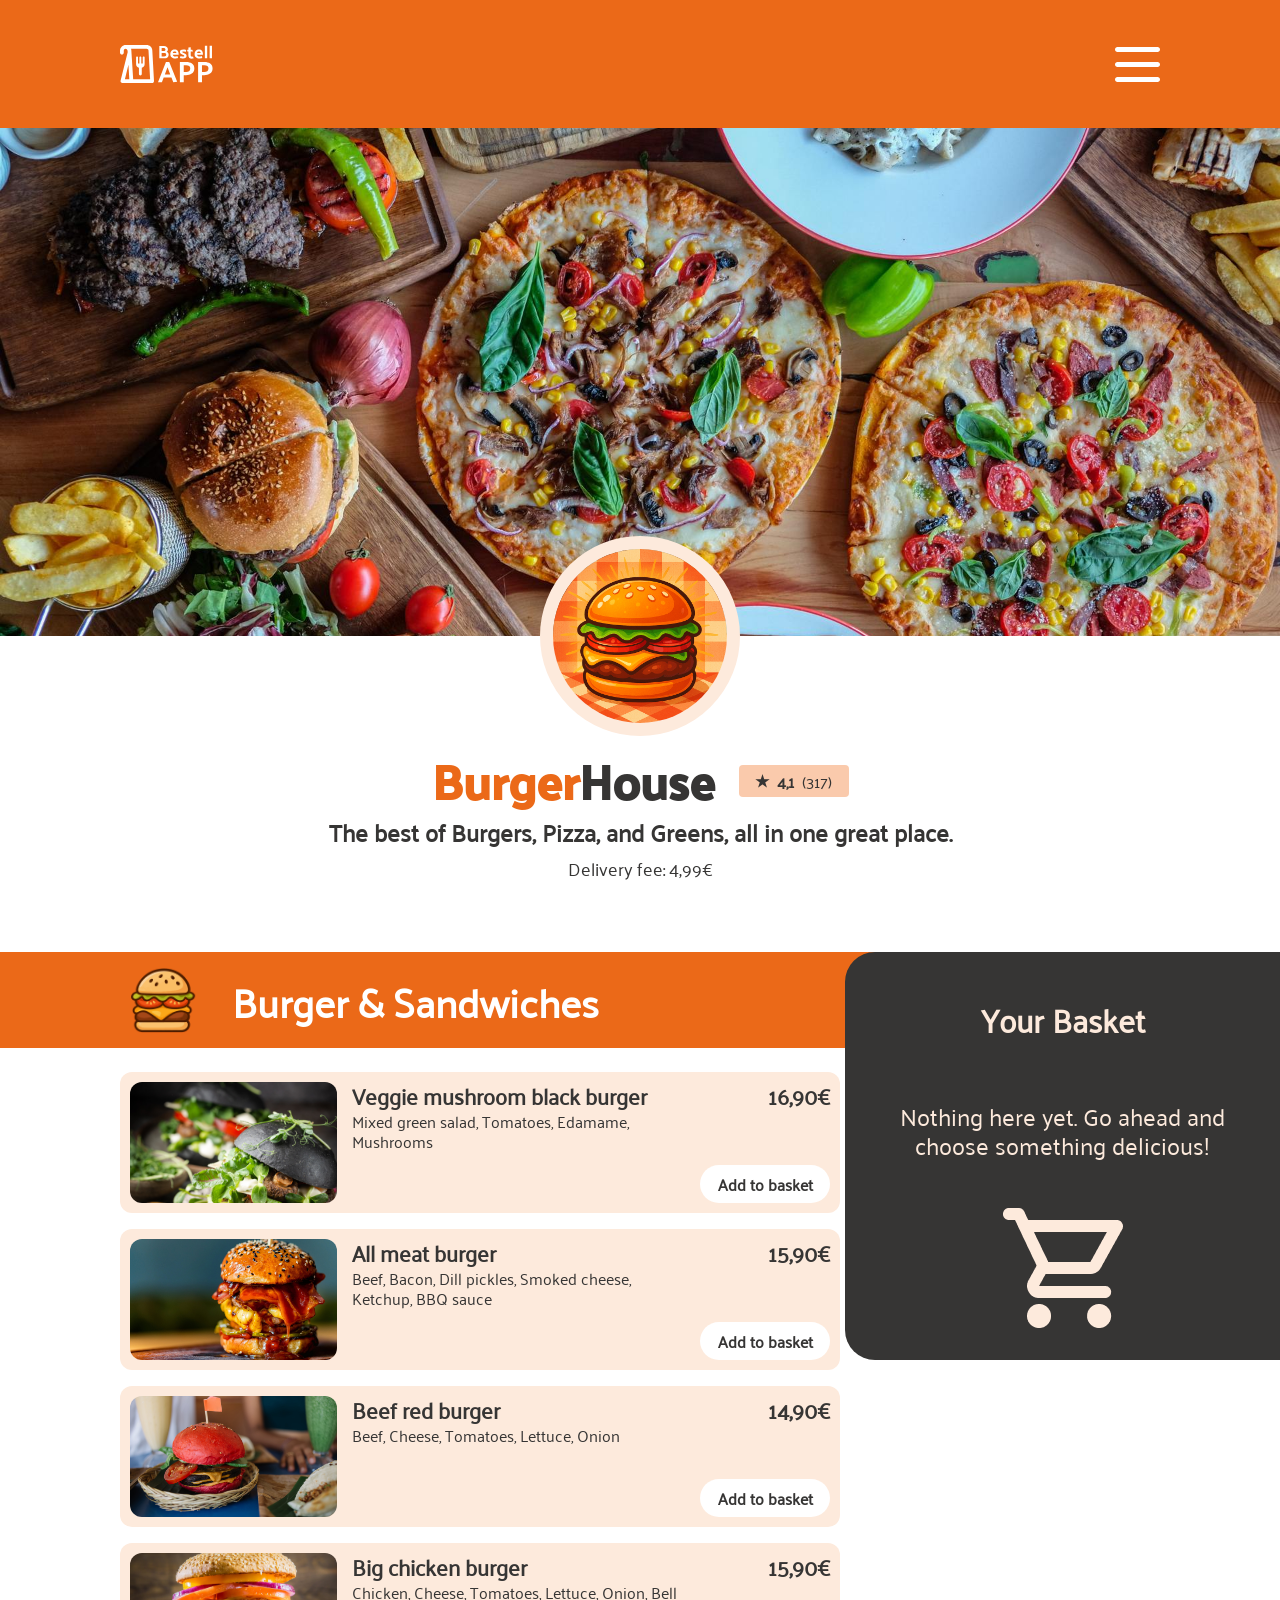
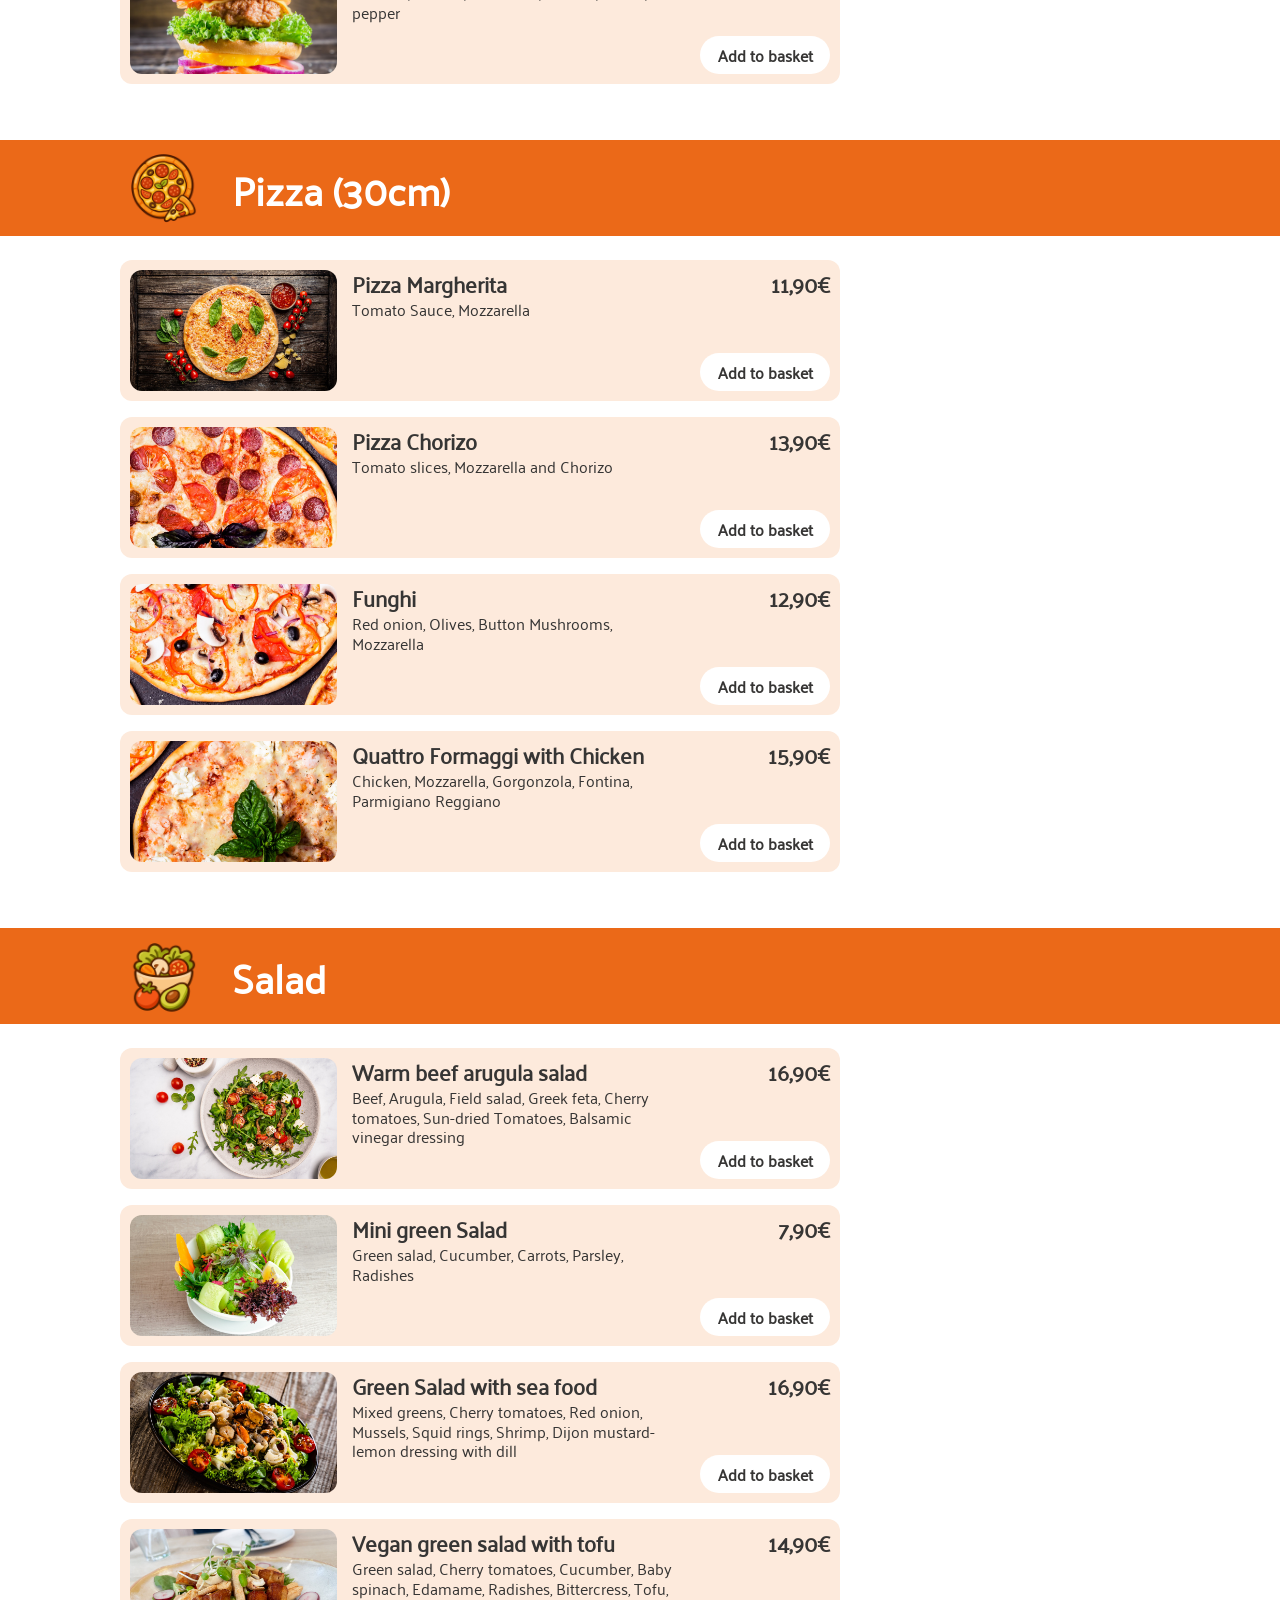
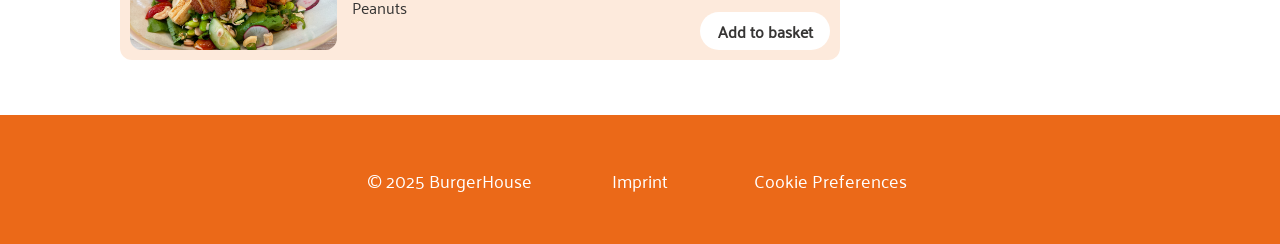
<file: index.html>
<!DOCTYPE html>
<html lang="en">

<head>
    <meta charset="UTF-8">
    <meta name="viewport" content="width=device-width, initial-scale=1.0">
    <title>BestellApp</title>

    <!-- GENERAL STYLES -->
    <link rel="stylesheet" href="./style.css">

    <!-- COMPONENT STYLES -->
    <link rel="stylesheet" href="./styles/header.css">
    <link rel="stylesheet" href="./styles/restaurant.css">
    <link rel="stylesheet" href="./styles/menu.css">
    <link rel="stylesheet" href="./styles/basket.css">
    <link rel="stylesheet" href="./styles/footer.css">
    <link rel="stylesheet" href="./styles/order-dialog.css">

    <!-- UTILITY STYLES -->
    <link rel="stylesheet" href="./styles/utilities.css">

    <!-- RESPONSIVE DESIGN -->
    <link rel="stylesheet" href="./styles/responsive.css">

    <link rel="shortcut icon" href="./assets/icons/Logo 02.svg" type="image/svg">

    <!--SCRIPTS-->
    <script src="./scripts/basket.js" defer></script>
    <script src="./scripts/db.js" defer></script>
    <script src="./scripts/mobile-basket.js" defer></script>
    <script src="./scripts/order-dialog.js" defer></script>
    <script src="./scripts/storage.js" defer></script>
    <script src="./scripts/template.js" defer></script>
    <script src="./script.js" defer></script>
</head>

<body>
    <div id="top" class="page-container">

        <!-- HEADER -->
        <header class="site-header">
            <div class="header-content">

                <img class="header-logo" src="./assets/icons/Logo 02.svg" alt="BestellApp Logo">


                <!-- HAMBURGER-MENÜ -->
                <details class="menu-dropdown">

                    <summary aria-label="Open meal categories">
                        <img class="menu-icon" src="./assets/icons/dehaze.svg" alt="">
                    </summary>


                    <!-- KATEGORIE-NAVIGATION -->
                    <nav class="category-nav" aria-label="Meal categories">

                        <a href="#burger-category">
                            <img src="./assets/img/burger_picture.png" alt="">
                            Burger & Sandwiches
                        </a>

                        <a href="#pizza-category">
                            <img src="./assets/img/pizza_picture.png" alt="">
                            Pizza (30cm)
                        </a>

                        <a href="#salad-category">
                            <img src="./assets/img/salat_picture.png" alt="">
                            Salad
                        </a>

                    </nav>


                </details>


            </div>
            <!-- KATEGORIE-NAVIGATION FÜR GRÖSSERE MOBILE-ANSICHTEN -->

            <nav class="category-nav" aria-label="Meal categories">

                <a href="#burger-category">
                    <img src="./assets/img/burger_picture.png" alt="">
                    Burger & Sandwiches
                </a>

                <a href="#pizza-category">
                    <img src="./assets/img/pizza_picture.png" alt="">
                    Pizza (30cm)
                </a>

                <a href="#salad-category">
                    <img src="./assets/img/salat_picture.png" alt="">
                    Salad
                </a>

            </nav>
        </header>
        <main>
            <!-- HERO SECTION -->
            <section class="restaurant-hero" aria-labelledby="restaurant-name">

                <div class="hero-image"></div>

                <div class="restaurant-info">

                    <img class="restaurant-logo" src="./assets/img/burger_hero.png" alt="BurgerHouse Logo">

                    <div class="restaurant-heading">

                        <h1 id="restaurant-name">
                            <span>Burger</span>House
                        </h1>

                        <div class="restaurant-rating" aria-label="Rating: 4.1 out of 5 stars, based on 317 reviews">

                            <span aria-hidden="true">★</span>
                            <span>4,1</span>
                            <span class="rating-count">(317)</span>

                        </div>
                    </div>

                    <p class="restaurant-description">
                        The best of Burgers, Pizza, and Greens, all in one great place.
                    </p>

                    <!-- LIEFERINFORMATIONEN -->
                    <p class="restaurant-delivery">
                        Delivery fee: 4,99€
                    </p>

                </div>

            </section>

            <!-- SPEISEKARTE UND WARENKORB -->
            <div class="menu-and-basket">

                <!-- SPEISEKARTE -->
                <section class="menu-section" aria-label="Our menu">
                    <!-- BURGER & SANDWICHES -->
                    <section class="meal-category" id="burger-category" aria-labelledby="burger-heading">

                        <div class="meal-category-heading">
                            <div class="meal-category-heading-content">
                                <img src="./assets/img/burger_picture.png" alt="">
                                <h2 id="burger-heading">Burger & Sandwiches</h2>
                            </div>
                        </div>

                        <div id="burger-list" class="meal-list">

                        </div>

                    </section>

                    <!-- PIZZA -->
                    <section class="meal-category" id="pizza-category" aria-labelledby="pizza-heading">

                        <div class="meal-category-heading">
                            <div class="meal-category-heading-content">
                                <img src="./assets/img/pizza_picture.png" alt="">
                                <h2 id="pizza-heading">Pizza (30cm)</h2>
                            </div>
                        </div>

                        <div id="pizza-list" class="meal-list">

                        </div>
                    </section>

                    <!-- SALAD -->
                    <section class="meal-category" id="salad-category" aria-labelledby="salad-heading">
                        <div class="meal-category-heading">
                            <div class="meal-category-heading-content">
                                <img src="./assets/img/salat_picture.png" alt="">
                                <h2 id="salad-heading">Salad</h2>
                            </div>
                        </div>

                        <div id="salad-list" class="meal-list">

                        </div>
                    </section>

                </section>

                <!-- STICKY WARENKORB -->
                <aside class="basket-wrapper" aria-labelledby="basket-heading">

                    <div class="basket">

                        <h2 id="basket-heading">Your Basket</h2>

                        <div class="basket-empty">
                            <p>
                                Nothing here yet.
                                Go ahead and choose something delicious!
                            </p>

                            <img src="./assets/img/shopping_cart.png" alt="Image of the Shopping-Cart"
                                class="basket-empty-icon">
                        </div>

                        <div class="basket-content d_none">

                            <div class="basket-items">

                            </div>

                            <div class="basket-summary">

                                <div class="summary-row">
                                    <span>Subtotal</span>
                                    <span id="basket-subtotal">0,00€</span>
                                </div>

                                <div class="summary-row">
                                    <span>Delivery fee</span>
                                    <span>4,99€</span>
                                </div>

                                <div class="summary-divider"></div>

                                <div class="summary-row total-row">
                                    <span>Total</span>
                                    <span id="basket-total">0,00€</span>
                                </div>

                                <button id="basket-buy-btn" class="buy-now-btn" type="button">
                                    Buy now
                                </button>

                            </div>

                        </div>

                    </div>
                </aside>
            </div>

        </main>

        <!-- FOOTER -->
        <footer>
            <div class="footer-content">
                <p>© 2025 BurgerHouse</p>

                <a href="./imprint.html">Imprint</a>

                <button type="button">
                    Cookie Preferences
                </button>
            </div>
        </footer>

        <!-- BESTELLBESTÄTIGUNG -->
        <dialog id="order-dialog" class="order-dialog" aria-labelledby="order-dialog-heading"
            aria-describedby="order-dialog-description">

            <!-- Dialog schließen -->
            <button id="order-dialog-close-id" class="order-dialog-close" type="button"
                aria-label="Close order confirmation">
                ×
            </button>

            <!-- Bestätigungsinhalt -->
            <div class="order-dialog-content">

                <img src="./assets/icons/delivery_car.png" alt="" class="order-dialog-icon">

                <div class="order-dialog-text">
                    <h2 id="order-dialog-heading">Order confirmed!</h2>
                    <p id="order-dialog-description">Your food is on the way!</p>
                </div>

            </div>

        </dialog>

    </div>

    <!-- MOBILE NAVIGATION -->
    <nav class="mobile-nav" aria-label="Mobile navigation">

        <!-- HOME -->
        <a href="#top" class="mobile-nav-item" aria-label="Back to top">
            <img src="./assets/icons/home.svg" alt="">
        </a>

        <span class="mobile-nav-item" aria-hidden="true">
            <img src="./assets/icons/person.svg" alt="">
        </span>

        <span class="mobile-nav-item" aria-hidden="true">
            <img src="./assets/icons/takeout_dining_2.svg" alt="">
        </span>

        <!-- BASKET -->
        <button id="mobile-basket-button" class="mobile-nav-item" type="button" aria-label="Open basket"
            aria-haspopup="dialog" aria-controls="mobile-basket-dialog">

            <img src="./assets/img/shopping_cart.png" alt="">

            <span id="mobile-basket-count" class="mobile-basket-count d_none" aria-hidden="true">0</span>
        </button>

    </nav>

    <!-- MOBILE BASKET DIALOG -->
    <dialog id="mobile-basket-dialog" class="mobile-basket-dialog" aria-labelledby="basket-heading">

        <button id="mobile-basket-close" class="mobile-basket-close" type="button" aria-label="Close basket">
            ×
        </button>

    </dialog>

</body>

</html>
</file>
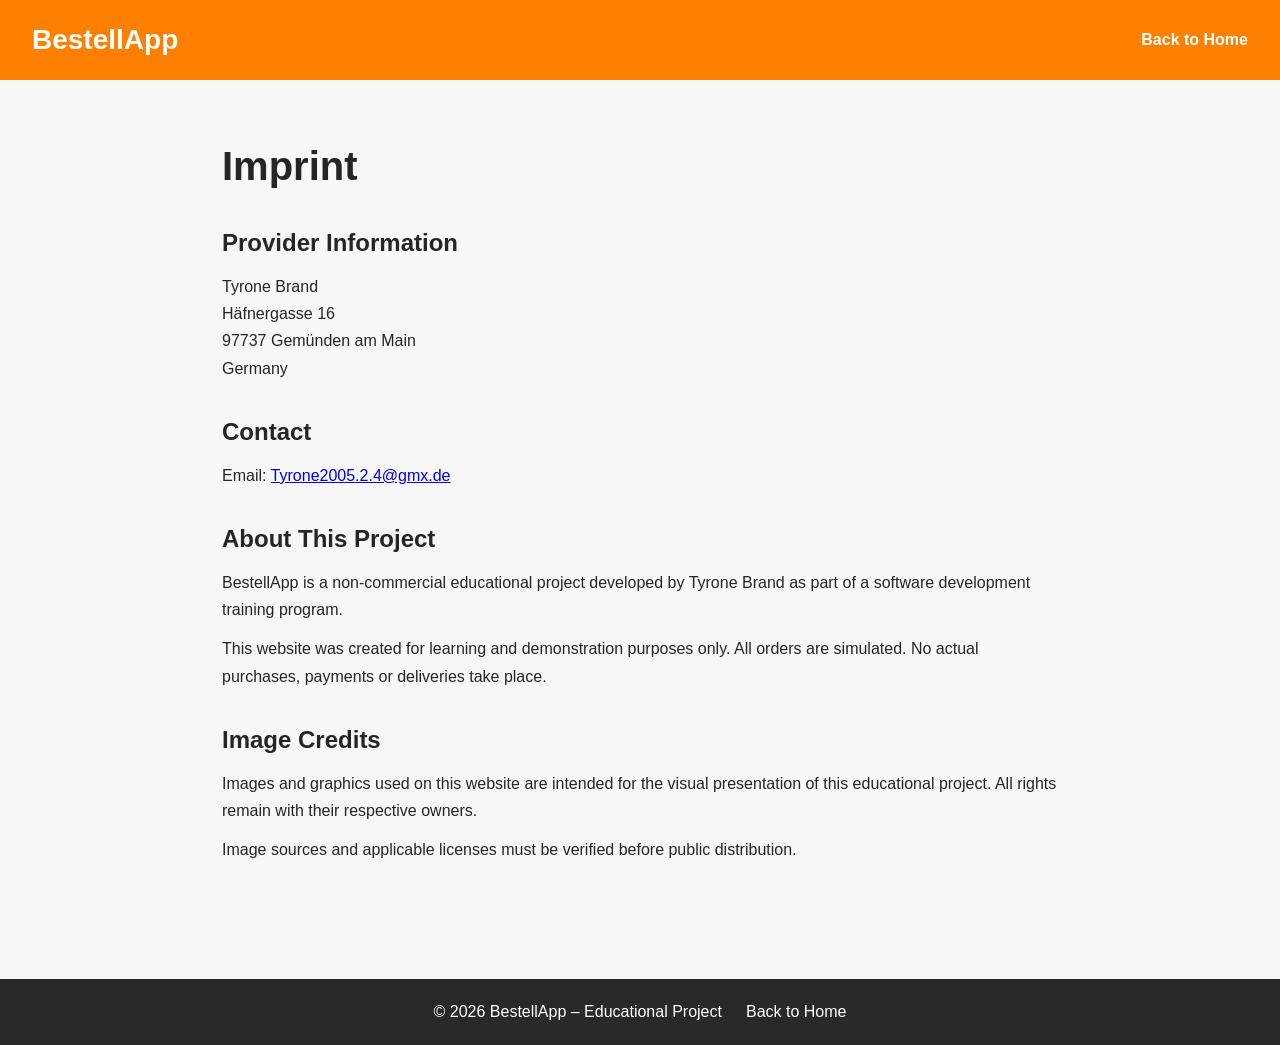
<file: imprint.html>
<!DOCTYPE html>
<html lang="en">

<head>
    <meta charset="UTF-8">
    <meta name="viewport" content="width=device-width, initial-scale=1.0">
    <meta name="description" content="Legal notice and contact information for BestellApp.">
    <title>Imprint | BestellApp</title>
    <link rel="stylesheet" href="./styles/imprint.css">
</head>

<body class="imprint-page">
    <header class="imprint-header">
        <div class="imprint-header-content">
            <a href="./index.html" class="imprint-logo">BestellApp</a>

            <a href="./index.html" class="imprint-back-link">
                Back to Home
            </a>
        </div>
    </header>

    <main class="imprint-main">
        <h1>Imprint</h1>

        <section class="imprint-section">
            <h2>Provider Information</h2>

            <address>
                Tyrone Brand<br>
                Häfnergasse 16<br>
                97737 Gemünden am Main<br>
                Germany
            </address>
        </section>

        <section class="imprint-section">
            <h2>Contact</h2>

            <p>
                Email:
                <a href="mailto:Tyrone2005.2.4@gmx.de">
                    Tyrone2005.2.4@gmx.de
                </a>
            </p>
        </section>

        <section class="imprint-section">
            <h2>About This Project</h2>

            <p>
                BestellApp is a non-commercial educational project
                developed by Tyrone Brand as part of a software
                development training program.
            </p>

            <p>
                This website was created for learning and demonstration
                purposes only. All orders are simulated.
                No actual purchases, payments or deliveries take place.
            </p>
        </section>

        <section class="imprint-section">
            <h2>Image Credits</h2>

            <p>
                Images and graphics used on this website are intended
                for the visual presentation of this educational project.
                All rights remain with their respective owners.
            </p>

            <p>
                Image sources and applicable licenses must be verified
                before public distribution.
            </p>
        </section>
    </main>

    <footer class="imprint-footer">
        <p>© 2026 BestellApp – Educational Project</p>

        <a href="./index.html">
            Back to Home
        </a>
    </footer>
</body>

</html>
</file>
<file: style.css>
/* Palanquin Regular */
@font-face {
    font-display: swap;
    font-family: 'Palanquin';
    font-style: normal;
    font-weight: 400;
    src: url('./assets/fonts/palanquin-v17-latin-regular.woff2') format('woff2');
}

/* Palanquin Dark Regular */
@font-face {
    font-display: swap;
    font-family: 'Palanquin Dark';
    font-style: normal;
    font-weight: 400;
    src: url('./assets/fonts/palanquin-dark-v17-latin-regular.woff2') format('woff2');
}


/* GLOBALE FARBVARIABLEN */

:root {
    --primary-color: rgb(235, 105, 24);
    --text-primary: rgb(54, 53, 52);
    --text-secondary: rgb(255, 255, 255);
    --background-color: rgb(255, 255, 255);
    --rating-background: rgb(250, 202, 172);
    --logo-border: rgb(253, 234, 220);
}

/* GLOBALE EINSTELLUNGEN */

* {
    box-sizing: border-box;
    margin: 0;
    scroll-behavior: smooth;
}

body {
    min-height: 100dvh;
    background-color: var(--background-color);
    color: var(--text-primary);
    font-family: 'Palanquin', sans-serif;
    padding-top: 128px;
}

/* ALLGEMEINE CONTENTBEGRENZUNG */

.page-container {
    width: 100%;
    max-width: 1440px;
    margin: 0 auto;
}

/* GEMEINSAMES FLEXBOX-LAYOUT */

.menu-and-basket {
    display: flex;
    align-items: stretch;
}

button,
input,
select,
textarea {
    font-family: inherit;
}
</file>
<file: styles/header.css>
/* FIXED HEADER */

.site-header {
    position: fixed;
    top: 0;
    left: 0;
    z-index: 1000;

    width: 100%;
    height: 128px;

    background-color: var(--primary-color);
}

.header-content {
    position: relative;

    width: 100%;
    max-width: 1440px;
    margin: 0 auto;

    height: 100%;
    display: flex;
    justify-content: space-between;
    align-items: center;
    padding: 0 120px;
}

.header-logo {
    width: 93px;
    height: 38px;
    object-fit: contain;
}

.menu-icon {
    width: 45px;
    height: 35px;
    object-fit: contain;
}


/* HAMBURGER-MENÜ */

.menu-dropdown {
    position: relative;
}

/* ANKLICKBARER HAMBURGER-BEREICH */

.menu-dropdown summary {
    display: flex;
    align-items: center;

    list-style: none;
    cursor: pointer;
}

/* STANDARD-PFEIL VON DETAILS ENTFERNEN */

.menu-dropdown summary::-webkit-details-marker {
    display: none;
}


/* KATEGORIE-NAVIGATION HORIZONTAL IM HEADER */

.category-nav {
    position: absolute;
    top: 50%;
    right: calc(100% + 24px);
    transform: translateY(-50%);

    width: max-content;
    padding: 0;

    display: flex;
    flex-direction: row;
    align-items: center;
    gap: 12px;

    background-color: transparent;
}

/* LINKS MIT KATEGORIE-ICONS */

.category-nav a {
    display: flex;
    align-items: center;
    gap: 8px;

    padding: 10px;

    color: var(--text-secondary);
    font-size: 18px;
    font-weight: 600;
    text-decoration: none;
    white-space: nowrap;

    border-radius: 8px;
}

/* KATEGORIE-ICONS */

.category-nav img {
    width: 32px;
    height: 32px;
    object-fit: contain;
    flex-shrink: 0;
}

/* HOVER-EFFEKT */

.category-nav a:hover {
    background-color: rgba(255, 255, 255, 0.15);
}

/* FOKUS FÜR DIE TASTATURBEDIENUNG */

.menu-dropdown summary:focus-visible,
.category-nav a:focus-visible {
    outline: 2px solid white;
    outline-offset: 3px;
}
</file>
<file: styles/restaurant.css>
/* HERO SECTION */

.restaurant-hero {
    width: 100%;
    background-color: var(--background-color);
}

.hero-image {
    width: 100%;
    height: 508px;

    background-image: url("../assets/img/hero.jpg");

    background-repeat: no-repeat;

    background-position: center;

    background-size: cover;
}

/* RESTAURANT INFORMATIONEN */

.restaurant-info {
    display: flex;
    flex-direction: column;
    align-items: center;
    padding: 0 20px 72px;
}

.restaurant-logo {
    width: 200px;
    height: 200px;

    border: 13px solid var(--logo-border);
    border-radius: 50%;
    object-fit: cover;

    margin-top: -100px;
    position: relative;
}

/* Restaurantname und Bewertung */

.restaurant-heading {
    display: flex;
    align-items: center;
    justify-content: center;
    gap: 24px;
    margin-top: 16px;
}

/* Restaurantüberschrift BurgerHouse */
.restaurant-heading h1 {
    font-family: 'Palanquin Dark', sans-serif;
    font-size: 48px;
    font-weight: 700;
    line-height: 1.2;
}

.restaurant-heading h1 span {
    color: var(--primary-color);
}

.restaurant-rating {
    display: flex;
    align-items: center;
    justify-content: center;
    gap: 8px;

    min-width: 110px;
    height: 32px;
    padding: 4px 5px;

    background-color: var(--rating-background);
    border-radius: 4px;

    font-size: 16px;
    font-weight: bold;
}

.restaurant-rating span:first-child {
    transform: translateY(-1.5px);
}

.rating-count {
    font-weight: normal;
}

/* Restaurantbeschreibung */

.restaurant-description {
    margin-top: 8px;
    font-size: 24px;
    font-weight: bold;
    line-height: 1.2;
    text-align: center;
}

/* LIEFERINFORMATIONEN */

.restaurant-delivery {
    margin-top: 12px;

    font-size: 18px;
    font-weight: 500;
    line-height: 1.2;
    text-align: center;

    color: var(--text-primary);
}
</file>
<file: styles/menu.css>
/* SPEISEKARTE */

.menu-section {
    width: 100%;
}

/* ABSTAND BEIM SPRINGEN ZU EINER KATEGORIE */

.meal-category {
    scroll-margin-top: 144px;
}


/* KATEGORIE-ÜBERSCHRIFT */

.meal-category-heading {
    width: 100%;
    min-height: 96px;
    background-color: var(--primary-color);
}

.meal-category-heading-content {
    width: 100%;
    max-width: 1200px;
    min-height: 96px;
    margin: 0 auto;
    padding-left: 120px;

    display: flex;
    align-items: center;
    gap: 24px;
}

.meal-category-heading-content img {
    width: 88px;
    height: 91px;
    object-fit: contain;
    flex-shrink: 0;
}

.meal-category-heading h2 {
    font-size: 40px;
    line-height: 1.2;
    font-weight: 700;
    color: var(--text-secondary);
}

/* GERICHTELISTE */

.meal-list {
    width: 100%;
    max-width: 1200px;
    margin: 0 auto;
    padding: 24px 0 56px 120px;

    display: flex;
    flex-direction: column;
    align-items: flex-start;
    gap: 16px;
}

/* GERICHTSKARTE */

.meal-card {
    width: 100%;
    max-width: 720px;
    min-height: 141px;
    padding: 10px;

    display: flex;
    gap: 15px;

    background-color: rgb(253, 234, 220);
    border-radius: 12px;
}

/* GERICHTSBILD */

.meal-card-image {
    width: 207px;
    height: 121px;
    object-fit: cover;
    border-radius: 12px;
    flex-shrink: 0;
}

/* GERICHTSINFORMATIONEN */

.meal-card-info {
    flex: 1;
    min-width: 0;

    display: flex;
    flex-direction: column;
    gap: 4px;
}

.meal-card-info h3 {
    font-size: 22px;
    font-weight: 600;
    line-height: 1.2;
}

.meal-card-info p {
    font-size: 16px;
    font-weight: 500;
    line-height: 1.2;
}

/* PREIS UND BESTELLBUTTON */

.meal-card-order {
    flex: 0 0 130px;

    display: flex;
    flex-direction: column;
    justify-content: space-between;
    align-items: flex-end;
}

.meal-price {
    font-size: 22px;
    font-weight: 600;
    line-height: 1.2;
}

.meal-card-order button {
    padding: 5px 8px;
    width: 130px;

    border: none;
    border-radius: 20px;

    background-color: var(--background-color);
    color: var(--text-primary);

    font-size: 16px;
    font-weight: 600;
    cursor: pointer;
}

.meal-card-order button:hover {
    color: var(--primary-color);
}

/* BREITE DER SPEISEKARTE IM FLEXBOX-LAYOUT */

.menu-section {
    flex: 1;
    min-width: 0;
}

/* Hervorhebung beim Hinzufügen und bei bereits ausgewählten Gerichten */
.meal-add-button:hover,
.meal-add-button.is-added {
    color: var(--primary-color);
}
</file>
<file: styles/basket.css>
/* WARENKORB-SPALTE IM FLEXBOX-LAYOUT */

.basket-wrapper {
    flex: 0 0 435px;
}

/* STICKY WARENKORB */

.basket {
    position: sticky;
    top: 144px;

    width: 100%;
    height: auto;
    max-height: min(794px, calc(100dvh - 160px));

    padding: 48px 24px 32px;

    background-color: var(--text-primary);
    color: var(--logo-border);

    border-top-left-radius: 30px;
    border-bottom-left-radius: 30px;

    display: flex;
    flex-direction: column;
    align-items: center;
}

/* WARENKORB ÜBERSCHRIFT */

.basket h2 {
    font-family: 'Palanquin', Arial, sans-serif;
    font-size: 32px;
    font-weight: 700;
    line-height: 1.2;
    text-align: center;
    margin-bottom: 48px;
}

/* LEERER WARENKORB */

.basket-empty {
    display: flex;
    flex-direction: column;
    align-items: center;
    gap: 48px;
    margin-top: 16px;
}

.basket-empty p {
    width: 100%;
    max-width: 387px;

    font-size: 24px;
    font-weight: 500;
    line-height: 1.2;
    text-align: center;
}

/* EINKAUFSWAGEN ICON */

.basket-empty-icon {
    width: 120px;
    height: 120px;
    object-fit: contain;
}

/* GEFÜLLTER WARENKORB */

.basket-content {
    width: 100%;
    flex: 0 1 auto;
    min-height: 0;

    display: flex;
    flex-direction: column;
    justify-content: flex-start;
    gap: 16px;
}

/* SCROLLBARER BEREICH FÜR DREI WARENKORB-GERICHTE */

.basket-items {
    width: 100%;
    max-width: 350px;
    margin: 0 auto;

    display: flex;
    flex-direction: column;
    gap: 8px;

    flex: 0 1 auto;
    min-height: 0;
    max-height: calc(3 * 80px + 2 * 8px);

    overflow-y: auto;
    padding-right: 10px;
}

/* SCROLLBAR IM WARENKORB */

.basket-items::-webkit-scrollbar {
    width: 4px;
}

.basket-items::-webkit-scrollbar-thumb {
    background-color: var(--logo-border);
    border-radius: 10px;
}

/* EINZELNE WARENKORB-KARTE */

.basket-item {
    width: 100%;
    height: auto;
    min-height: 80px;
    flex-shrink: 0;

    padding: 12px;

    display: flex;
    flex-direction: column;
    gap: 8px;

    background-color: var(--logo-border);
    color: var(--text-primary);
    border-radius: 20px;
}

/* OBERER BEREICH DER WARENKORB-KARTE */

.basket-item-top {
    display: flex;
    justify-content: space-between;
    align-items: flex-start;
    gap: 12px;
}

/* GERICHTNAME UND ANZAHL */

.basket-item-top h3 {
    flex: 1;
    min-width: 0;

    font-size: 22px;
    font-weight: 700;
    line-height: 1.2;
}

/* UNTERER BEREICH DER WARENKORB-KARTE */

.basket-item-bottom {
    display: flex;
    justify-content: space-between;
    align-items: center;
}

/* MENGENANZEIGE MIT PLUS- UND MINUSBUTTON */

.basket-quantity {
    display: flex;
    align-items: center;
    gap: 4px;

    font-size: 22px;
    font-weight: 700;
}

/* BUTTONS ZUM ÄNDERN DER ANZAHL */

.basket-quantity button {
    min-width: 24px;
    min-height: 26px;

    padding: 0;
    border: none;

    background: transparent;
    color: inherit;

    font-size: 22px;
    font-weight: 700;
    cursor: pointer;
}

.basket-quantity button:hover {
    color: var(--primary-color);
}

/* BUTTON ZUM ENTFERNEN EINES GERICHTS */

.basket-delete-btn {
    padding: 0;
    border: none;

    background: transparent;
    color: inherit;

    cursor: pointer;
    flex-shrink: 0;
}

.basket-delete-btn img {
    width: 16px;
    height: 18px;
    display: block;
}

/* TASTATURFOKUS DER WARENKORB-BUTTONS */

.basket-delete-btn:focus-visible,
.basket-quantity button:focus-visible {
    outline: 2px solid var(--primary-color);
    outline-offset: 3px;
}

/* GESAMTPREIS EINES GERICHTS */

.basket-item-price {
    font-size: 22px;
    font-weight: 700;
    line-height: 1.2;
    white-space: nowrap;
}

/* PREISÜBERSICHT DES WARENKORBS */

.basket-summary {
    width: 100%;
    max-width: 340px;
    margin: 0 auto;

    flex-shrink: 0;

    display: flex;
    flex-direction: column;
    gap: 12px;
}

/* ZEILE FÜR ZWISCHENSUMME UND LIEFERGEBÜHR */

.summary-row {
    display: flex;
    justify-content: space-between;
    align-items: center;

    font-size: 16px;
    font-weight: 500;
    line-height: 1.2;
}

/* TRENNLINIE VOR DEM GESAMTPREIS */

.summary-divider {
    width: 100%;
    height: 2px;
    background-color: var(--logo-border);
}

/* GESAMTPREIS */

.total-row {
    font-size: 18px;
    font-weight: 700;
}

/* BESTELLBUTTON */

.buy-now-btn {
    margin-top: 8px;
    width: 100%;
    min-height: 52px;

    border: none;
    border-radius: 999px;

    background-color: var(--primary-color);
    color: var(--text-secondary);

    font-size: 18px;
    font-weight: 700;
    cursor: pointer;
}

.buy-now-btn:hover {
    opacity: 0.9;
}

.buy-now-btn:focus-visible {
    outline: 2px solid var(--logo-border);
    outline-offset: 3px;
}
</file>
<file: styles/footer.css>
/* FOOTER */

footer {
    width: 100%;
    height: 128px;
    background-color: var(--primary-color);
}

.footer-content {
    width: 100%;
    height: 100%;

    display: flex;
    justify-content: center;
    align-items: center;
    gap: 80px;
}

.footer-content p,
.footer-content a,
.footer-content button {
    color: var(--text-secondary);
    font-size: 18px;
    font-weight: 400;
}

.footer-content a {
    text-decoration: none;
}

.footer-content button {
    border: none;
    background: transparent;
    font-family: inherit;
    cursor: pointer;
}

.footer-content a:hover,
.footer-content button:hover {
    text-decoration: underline;
}
</file>
<file: styles/order-dialog.css>
/* BESTELLBESTÄTIGUNG - DIALOG */

.order-dialog {
    position: fixed;
    inset: 0;
    margin: auto;

    width: min(425px, calc(100% - 32px));
    max-height: calc(100dvh - 32px);
    padding: 32px 40px;

    border: none;
    border-radius: 30px;

    background-color: var(--text-primary);
    color: var(--logo-border);

    text-align: center;
}

/* Dialog nur im geöffneten Zustand als Flexbox anzeigen */
.order-dialog[open] {
    display: flex;
    flex-direction: column;
    align-items: center;

    animation: order-dialog-fade-in 250ms ease-out;
}

/* HINTERGRUND ABDUNKELN */

.order-dialog::backdrop {
    background-color: rgba(0, 0, 0, 0.3);
}

/* SCHLIESSEN-BUTTON */

.order-dialog-close {
    position: absolute;
    top: 16px;
    right: 16px;

    width: 32px;
    height: 32px;

    border: none;
    background: transparent;
    color: var(--logo-border);

    font-size: 26px;
    cursor: pointer;
}

.order-dialog-close:focus-visible {
    outline: 2px solid var(--logo-border);
    outline-offset: 3px;
}

/* BESTÄTIGUNGSINHALT */

.order-dialog-content {
    width: 100%;

    display: flex;
    flex-direction: column;
    align-items: center;
}

/* LIEFERWAGEN-ICON */

.order-dialog-icon {
    width: 90px;
    height: 70px;
    object-fit: contain;
    transform: scaleX(-1);
}

/* BESTÄTIGUNGSTEXTE */

.order-dialog-text {
    display: flex;
    flex-direction: column;
    align-items: center;
    gap: 4px;
}

.order-dialog-text h2 {
    font-size: 42px;
    font-weight: 700;
    line-height: 1.2;
}

.order-dialog-text p {
    font-size: 29px;
    font-weight: 700;
    line-height: 1.2;
}

/* ANIMATION BEIM ÖFFNEN */

@keyframes order-dialog-fade-in {
    from {
        opacity: 0;
    }

    to {
        opacity: 1;
    }
}

/* ANIMATION BEIM SCHLIESSEN */

.order-dialog.is-closing {
    opacity: 0;
    transition: opacity 250ms ease-in;
}

/* Blendet den Desktop-Warenkorb während der Bestellbestätigung aus. */
@media screen and (min-width: 901px) {
    body:has(#order-dialog[open]) .basket-wrapper {
        visibility: hidden;
    }
}
</file>
<file: styles/utilities.css>
/* UTILITY-KLASSE ZUM AUSBLENDEN VON HTML-ELEMENTEN */

.d_none {
    display: none;
}

/* ORANGE HINTERGRÜNDE ÜBER DIE GESAMTE BILDSCHIRMBREITE */

.meal-category-heading,
footer {
    background-color: var(--primary-color);
    box-shadow: 0 0 0 100vmax var(--primary-color);
    clip-path: inset(0 -100vmax);
}
</file>
<file: styles/responsive.css>
/* MOBILE NAVIGATION AUF DESKTOP AUSBLENDEN */

.mobile-nav {
    display: none;
}

/* TABLET DESIGN 901px - 1220px*/

@media screen and (min-width: 901px) and (max-width: 1220px) {

    /* HEADER */

    .header-content {
        padding: 0 24px;
    }

    /* SPEISEKARTE */

    .meal-category-heading-content {
        padding-left: 24px;
    }

    .meal-list {
        padding-left: 24px;
        padding-right: 16px;
    }

    .meal-category-heading h2 {
        font-size: 30px;
    }

    /* GERICHTSKARTEN */

    .meal-card {
        gap: 10px;
    }

    .meal-card-image {
        width: 125px;
    }

    .meal-card-info h3 {
        font-size: 18px;
    }

    .meal-card-order {
        flex: 0 0 112px;
    }

    .meal-card-order button {
        width: 112px;
    }

    .meal-price {
        font-size: 18px;
    }

    /* WARENKORB */

    .basket-wrapper {
        flex: 0 0 320px;
    }

    .basket {
        padding: 32px 16px;
    }

    .basket h2 {
        font-size: 28px;
    }

    .basket-item {
        padding: 12px;
    }

    .basket-item-top h3,
    .basket-item-price {
        font-size: 18px;
    }
}


/* MOBILE DESIGN Bis 900px */

@media screen and (max-width: 900px) {

    /* HEADER */

    body {
        padding-top: 80px;
    }

    .site-header {
        height: 80px;
    }

    .header-content {
        padding: 0 16px;
    }

    /* HERO SECTION */

    .hero-image {
        width: calc(100% - 32px);
        height: 340px;
        margin: 16px auto 0;

        border-radius: 16px;
    }

    /* RESTAURANT INFORMATIONEN */

    .restaurant-info {
        padding: 0 16px 64px;
    }

    .restaurant-logo {
        width: 140px;
        height: 140px;
        border-width: 8px;
        margin-top: -70px;
    }

    .restaurant-heading {
        flex-direction: column;
        gap: 16px;
        margin-top: 24px;
    }

    .restaurant-rating {
        order: -1;
    }

    .restaurant-heading h1 {
        font-size: 36px;
    }

    .restaurant-description {
        margin-top: 8px;
        font-size: 18px;
    }

    .restaurant-delivery {
        font-size: 16px;
    }

    /* SPEISEKARTE */

    .menu-section {
        width: 100%;
    }

    .meal-category-heading-content {
        min-height: 88px;
        padding: 8px 12px;

        flex-direction: column;
        justify-content: center;
        gap: 0;
    }

    .meal-category-heading-content img {
        width: 50px;
        height: 52px;
    }

    .meal-category-heading h2 {
        font-size: 24px;
        text-align: center;
    }

    /* GERICHTELISTE */

    .meal-list {
        padding: 16px 16px 40px;
        align-items: stretch;
        gap: 16px;
    }

    /* GERICHTSKARTEN */

    .meal-card {
        max-width: none;
        padding: 12px;

        flex-direction: column;
        gap: 10px;
    }

    .meal-card-image {
        width: 100%;
        height: 140px;
        object-fit: cover;
    }

    .meal-card-info h3 {
        font-size: 18px;
    }

    .meal-card-info p {
        font-size: 16px;
    }

    /* PREIS UND BESTELLBUTTON */

    .meal-card-order {
        flex: 0 0 auto;
        flex-direction: row;
        align-items: center;
        gap: 8px;
    }

    .meal-price {
        font-size: 18px;
    }

    .meal-card-order button {
        width: auto;
        padding: 8px 12px;
    }

    /* DESKTOP-WARENKORB AUSBLENDEN */

    .basket-wrapper {
        display: none;
    }

    /* FOOTER */

    footer {
        height: auto;
        min-height: 128px;
        padding-bottom: 64px;
    }

    .footer-content {
        padding: 20px 16px;
        flex-direction: column;
        gap: 8px;
    }

     /* Copyright */
    .footer-content > :nth-child(1) {
        order: 3;
    }

    /* Imprint */
    .footer-content > :nth-child(2) {
        order: 1;
    }

    /* Cookie Preferences */
    .footer-content > :nth-child(3) {
        order: 2;
    }

    .footer-content p,
    .footer-content a,
    .footer-content button {
        font-size: 16px;
    }

    /* BESTELLBESTÄTIGUNG */

    .order-dialog {
        padding: 32px 20px;
    }

    .order-dialog-text h2 {
        font-size: 30px;
    }

    .order-dialog-text p {
        font-size: 20px;
    }

    /* HAMBURGER-MENÜ AUF MOBILE AUSBLENDEN */

    /*.menu-dropdown {
        display: none;
    }*/

    /* FIXIERTE MOBILE NAVIGATION */

    .mobile-nav {
        position: fixed;
        bottom: 0;
        left: 0;
        z-index: 1200;

        width: 100%;
        min-height: 64px;
        padding: 8px 12px max(8px, env(safe-area-inset-bottom));

        display: flex;
        justify-content: space-around;
        align-items: center;

        background-color: var(--text-primary);
    }

    /* EINZELNE NAVIGATIONS-ELEMENTE */

    .mobile-nav-item {
        position: relative;

        flex: 1;
        min-width: 0;
        min-height: 48px;

        display: flex;
        justify-content: center;
        align-items: center;

        padding: 8px;
        border: none;

        background: transparent;
        text-decoration: none;
        cursor: pointer;
    }

    /* NAVIGATIONS-ICONS */

    .mobile-nav-item img {
        width: 26px;
        height: 26px;
        object-fit: contain;
    }

    /* WARENKORB-ANZAHL */

    .mobile-basket-count {
        position: absolute;
        top: 0;
        right: calc(50% - 28px);

        min-width: 20px;
        height: 20px;
        padding: 0 4px;

        display: flex;
        justify-content: center;
        align-items: center;

        border-radius: 50%;

        background-color: var(--primary-color);
        color: var(--text-secondary);

        font-size: 16px;
        font-weight: 700;
    }

    /* ANZAHL AUSBLENDEN, WENN WARENKORB LEER IST */

    .mobile-basket-count.d_none {
        display: none;
    }

    /* TASTATURFOKUS */

    .mobile-nav-item:focus-visible {
        outline: 2px solid var(--primary-color);
        outline-offset: -3px;
    }


    /* MOBILE WARENKORB-DIALOG */

    .mobile-basket-dialog {
        position: fixed;
        inset: 0;
        margin: auto;

        width: min(435px, calc(100% - 32px));
        max-width: none;

        max-height: calc(100dvh - 32px);

        padding: 0;
        border: none;
        border-radius: 30px;

        background-color: var(--text-primary);
        color: var(--logo-border);

        overflow: hidden;
    }

    /* HINTERGRUND DES DIALOGS ABDUNKELN */

    .mobile-basket-dialog::backdrop {
        background-color: rgba(0, 0, 0, 0.6);
    }

    /* BESTEHENDEN WARENKORB IM DIALOG DARSTELLEN */

    .mobile-basket-dialog .basket {
        position: static;

        width: 100%;
        height: auto;
        max-height: calc(100dvh - 32px);

        padding: 36px 16px 24px;
        border-radius: 30px;
    }

    /* WARENKORB-ÜBERSCHRIFT */

    .mobile-basket-dialog .basket h2 {
        margin-bottom: 24px;
        font-size: 28px;
    }

    /* GEFÜLLTER WARENKORB */

    .mobile-basket-dialog .basket-content {
        flex: 0 1 auto;
        justify-content: flex-start;
        gap: 16px;
    }


    /* WARENKORB-GERICHTSKARTEN */

    .mobile-basket-dialog .basket-item {
        height: auto;
        min-height: 80px;
        padding: 12px;
        gap: 8px;
        flex-shrink: 0;
    }


    /* TITEL IM WARENKORB */

    .mobile-basket-dialog .basket-item-top h3 {
        display: -webkit-box;
        line-clamp: 2;
        -webkit-line-clamp: 2;
        -webkit-box-orient: vertical;
        overflow: hidden;
        line-height: 1.2;
    }

    /* PREISÜBERSICHT */
    .mobile-basket-dialog .basket-summary {
        gap: 8px;
    }


    /* SCROLLBARER BEREICH IM MOBILEN WARENKORB */

    .mobile-basket-dialog .basket-items {
        flex: 0 1 auto;
        height: auto;
        max-height: none;
        overflow-y: auto;
        gap: 8px;
    }


    /* SCHRIFTGRÖSSEN IM MOBILEN WARENKORB */

    .mobile-basket-dialog .basket-item-top h3,
    .mobile-basket-dialog .basket-item-price,
    .mobile-basket-dialog .basket-quantity {
        font-size: 16px;
    }

    /* SCHLIESSEN-BUTTON */

    .mobile-basket-close {
        position: absolute;
        top: 12px;
        right: 12px;
        z-index: 1;

        width: 32px;
        height: 32px;

        display: flex;
        justify-content: center;
        align-items: center;

        padding: 0;
        border: none;

        background: transparent;
        color: var(--logo-border);

        font-size: 26px;
        cursor: pointer;
    }

    /* TASTATURFOKUS */

    .mobile-basket-close:focus-visible {
        outline: 2px solid var(--logo-border);
        outline-offset: 3px;
    }


}

/* HORIZONTALE KATEGORIE-NAVIGATION STANDARDMÄSSIG AUSBLENDEN */

.category-nav-row {
    display: none;
}

/* HORIZONTALES AUFKLAPPBARES MENÜ VON 600px BIS 900px */

@media screen and (min-width: 530px) and (max-width: 900px) {

    /* DROPDOWN DARF NICHT ABGESCHNITTEN WERDEN */

    .site-header {
        overflow: visible;
        clip-path: none;
    }

    /* POSITIONIERUNG DER ZWEITEN HEADER-ZEILE */

    .header-content {
        position: relative;
    }

    /* HAMBURGER-ICON SICHTBAR LASSEN */

    .menu-dropdown {
        display: block;
        position: static;
        margin-left: auto;
    }

    /* NAVIGATION STANDARDMÄSSIG ZUKLAPPEN */

    .menu-dropdown:not([open]) .category-nav {
        display: none;
    }

    /* HORIZONTALE NAVIGATION UNTER DEM HEADER */

    .menu-dropdown[open] .category-nav {
        position: absolute;
        top: 145%;
        left: 0;
        right: auto;
        bottom: auto;

        width: 100%;
        padding: 12px 16px;

        display: flex;
        flex-direction: row;
        justify-content: space-around;
        align-items: center;
        gap: 12px;

        background-color: var(--primary-color);
        border-radius: 0;
    }

    /* KATEGORIE-LINKS */

    .category-nav a {
        font-size: 16px;
        text-decoration: none;
    }

    /* PLATZ FÜR DIE GEÖFFNETE NAVIGATION */

    .page-container:has(.menu-dropdown[open]) main {
        padding-top: 64px;
    }

    /* KATEGORIE-LINKS MIT ICONS */

    .menu-dropdown .category-nav a {
        display: flex;
        align-items: center;
        justify-content: center;
        gap: 8px;

        font-size: 16px;
        white-space: nowrap;
    }

    /* KATEGORIE-ICONS */

    .menu-dropdown .category-nav a img {
        width: 28px;
        height: 28px;
        object-fit: contain;
        flex-shrink: 0;
    }
}


/* HAMBURGER-MENÜ BIS 785px */

@media screen and (max-width: 529px) {

    /* HEADER DARF DAS DROPDOWN NICHT ABSCHNEIDEN */

    .site-header {
        overflow: visible;
        clip-path: none;
    }

    /* HAMBURGER-MENÜ IM HEADER */

    .menu-dropdown {
        display: block;
        position: relative;
        margin-left: auto;
        z-index: 1300;
    }

    /* HAMBURGER-SYMBOL */

    .menu-dropdown summary {
        display: flex;
        justify-content: center;
        align-items: center;

        width: 48px;
        height: 48px;

        position: relative;
        cursor: pointer;
        list-style: none;
    }

    .menu-dropdown summary::-webkit-details-marker {
        display: none;
    }


    /* DROPDOWN ZENTRIERT UNTER DEM HEADER */

    /* DROPDOWN ÜBER DIE GESAMTE HEADERBREITE */

    .menu-dropdown .category-nav {
        position: fixed;
        top: 80px;
        left: 0;
        right: auto;
        bottom: auto;
        z-index: 1301;

        width: 100%;
        transform: none;

        padding: 12px;

        display: flex;
        flex-direction: column;
        align-items: stretch;
        gap: 8px;

        background-color: var(--primary-color);
        border-radius: 0 0 16px 16px;
    }

    /* KATEGORIE-LINKS UNTEREINANDER */

    .menu-dropdown .category-nav a {
        width: 100%;
        min-height: 48px;
        padding: 8px 16px;

        display: flex;
        align-items: center;
        justify-content: flex-start;
        gap: 12px;

        font-size: 16px;
    }

}
</file>
<file: styles/imprint.css>
/* Globale Einstellungen */
* {
    margin: 0;
    padding: 0;
    box-sizing: border-box;
}

html {
    scroll-behavior: smooth;
}

body {
    font-family: Arial, sans-serif;
    font-size: 16px;
}

/* Seitenstruktur */
.imprint-page {
    min-height: 100dvh;
    display: flex;
    flex-direction: column;
    background-color: #F7F7F7;
    color: #252525;
}

/* Header */
.imprint-header {
    width: 100%;
    background-color: #FF8000;
}

.imprint-header-content {
    max-width: 1440px;
    min-height: 80px;
    margin: 0 auto;
    padding: 16px 32px;

    display: flex;
    justify-content: space-between;
    align-items: center;
    gap: 24px;
}

.imprint-logo {
    color: white;
    font-size: 28px;
    font-weight: bold;
    text-decoration: none;
}

.imprint-back-link {
    color: white;
    font-size: 16px;
    font-weight: bold;
    text-decoration: none;
}

.imprint-back-link:hover {
    text-decoration: underline;
}

/* Hauptinhalt */
.imprint-main {
    width: 100%;
    max-width: 900px;
    margin: 0 auto;
    padding: 64px 32px 80px;
    flex: 1;
}

.imprint-main h1 {
    margin-bottom: 40px;
    font-size: 40px;
}

.imprint-section {
    margin-bottom: 36px;
}

.imprint-section h2 {
    margin-bottom: 16px;
    font-size: 24px;
}

.imprint-section p,
.imprint-section address {
    margin-bottom: 12px;
    font-size: 16px;
    line-height: 1.7;
}

.imprint-section address {
    font-style: normal;
}

/* Footer */
.imprint-footer {
    padding: 24px 32px;
    display: flex;
    justify-content: center;
    align-items: center;
    flex-wrap: wrap;
    gap: 24px;

    background-color: #292929;
    color: white;
}

.imprint-footer a {
    color: white;
    text-decoration: none;
}

.imprint-footer a:hover {
    text-decoration: underline;
}

/* Mobile */
@media screen and (max-width: 600px) {
    .imprint-header-content {
        padding: 16px 20px;
        gap: 12px;
    }

    .imprint-logo {
        font-size: 24px;
    }

    .imprint-main {
        padding: 40px 20px 64px;
    }

    .imprint-main h1 {
        font-size: 36px;
    }

    .imprint-section h2 {
        font-size: 22px;
    }
}
</file>
